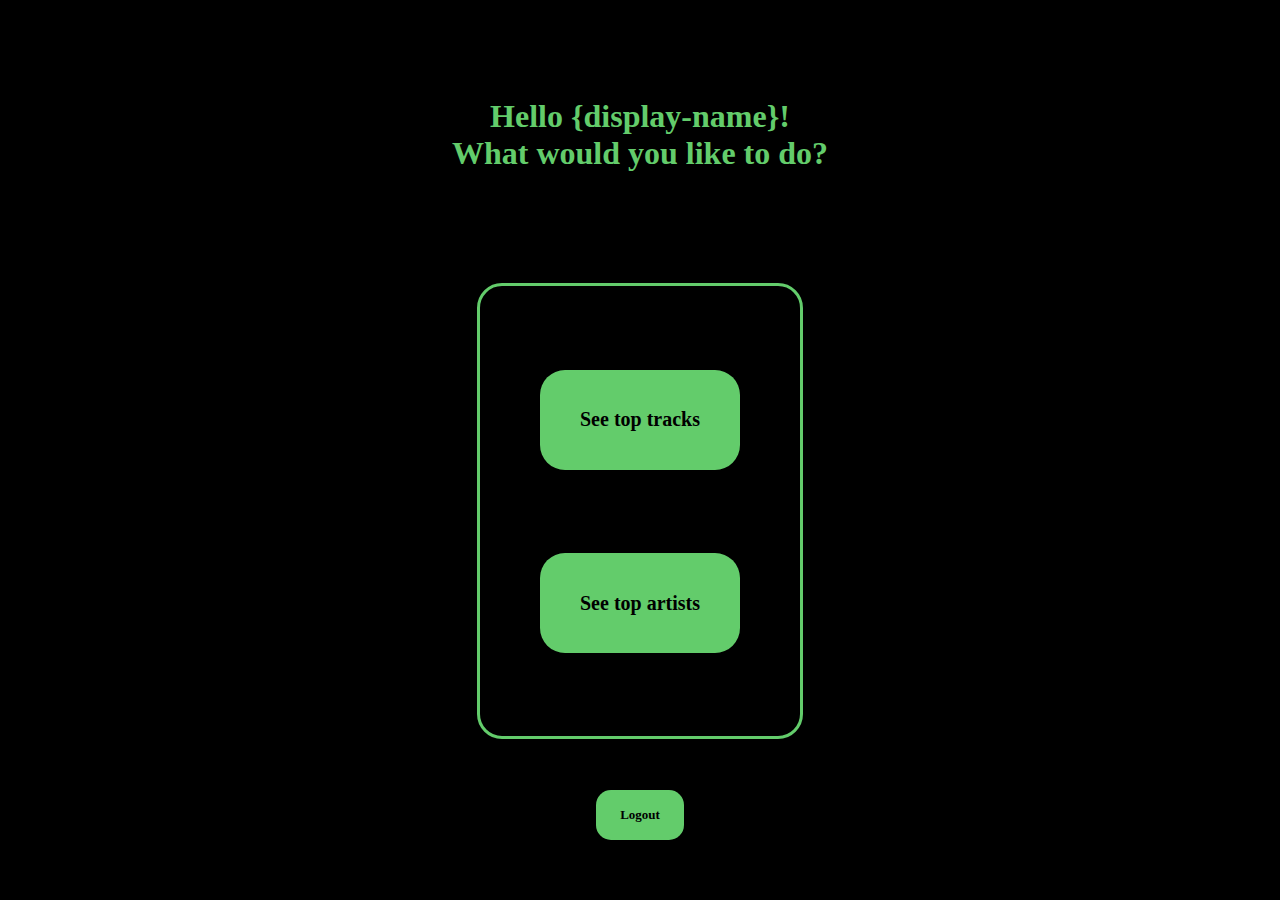
<file: dashboard.html>
<!DOCTYPE html>
<html lang="en">
<head>
    <meta charset="UTF-8">
    <meta name="viewport" content="width=device-width, initial-scale=1.0">
    <title>Document</title>
    <link rel="stylesheet" href="style.css">
</head>
<body>
    <h1>Hello {display-name}!<br>What would you like to do?</h1>
    <div class="centered" id="option-container">
        <button>See top tracks</button>
        <button>See top artists</button>
    </div>
    <button id="logout-button">Logout</button>
    <script src="app.js"></script>
</body>
</html>
</file>
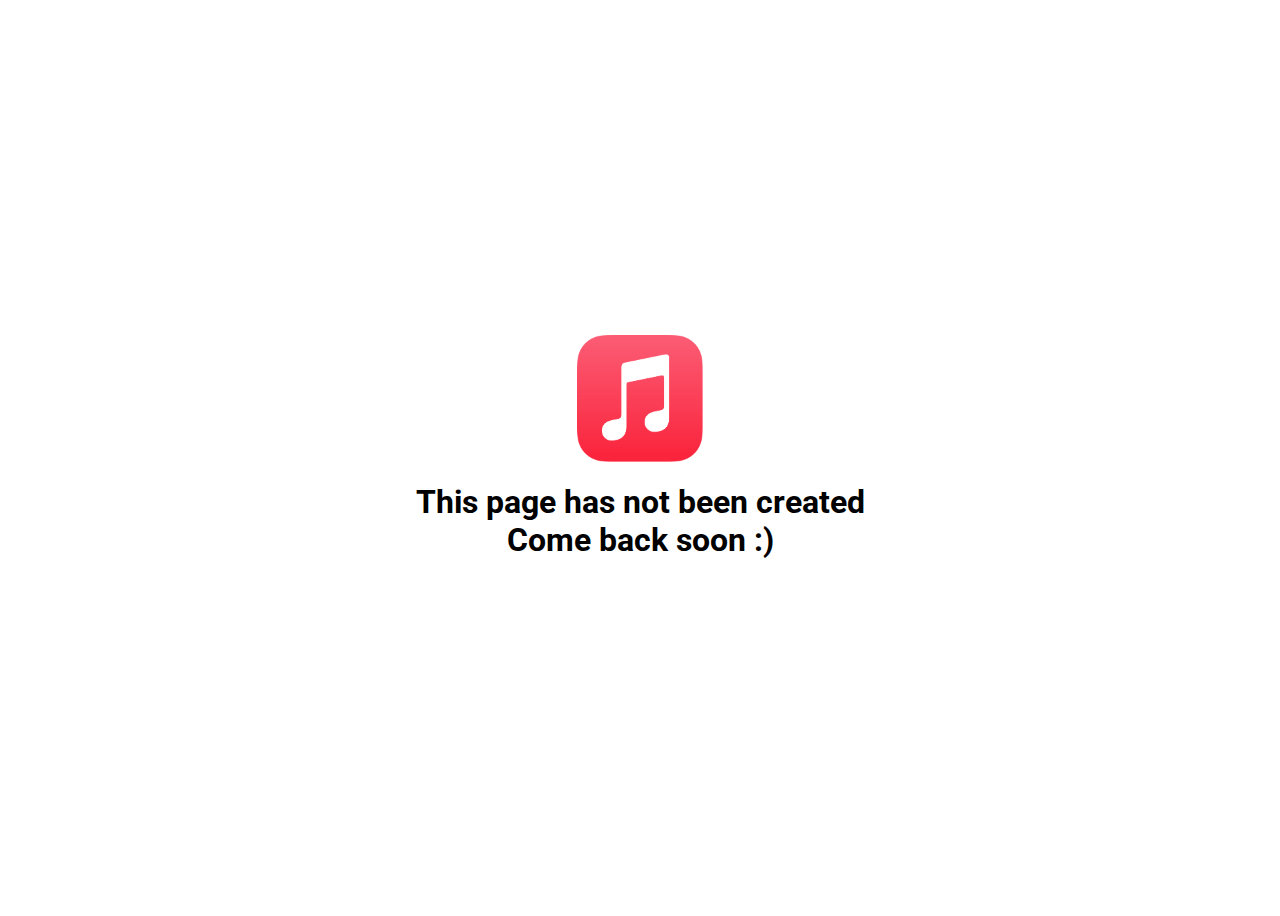
<file: docs/apple-dashboard.html>
<!DOCTYPE html>
<html lang="en">
<head>
    <meta charset="UTF-8">
    <meta name="viewport" content="width=device-width, initial-scale=1.0">
    <title>Apple Music Statistics</title>
    <link rel="stylesheet" href="apple-styles.css">
    <link href="https://fonts.googleapis.com/css2?family=Roboto:ital,wght@0,100;0,300;0,400;0,500;0,700;0,900;1,100;1,300;1,400;1,500;1,700;1,900&display=swap" rel="stylesheet">
</head>
<body>
    <img src="apple-music-logo.png" alt="">
    <h1>This page has not been created<br>Come back soon :)</h1>
</body>
</html>
</file>
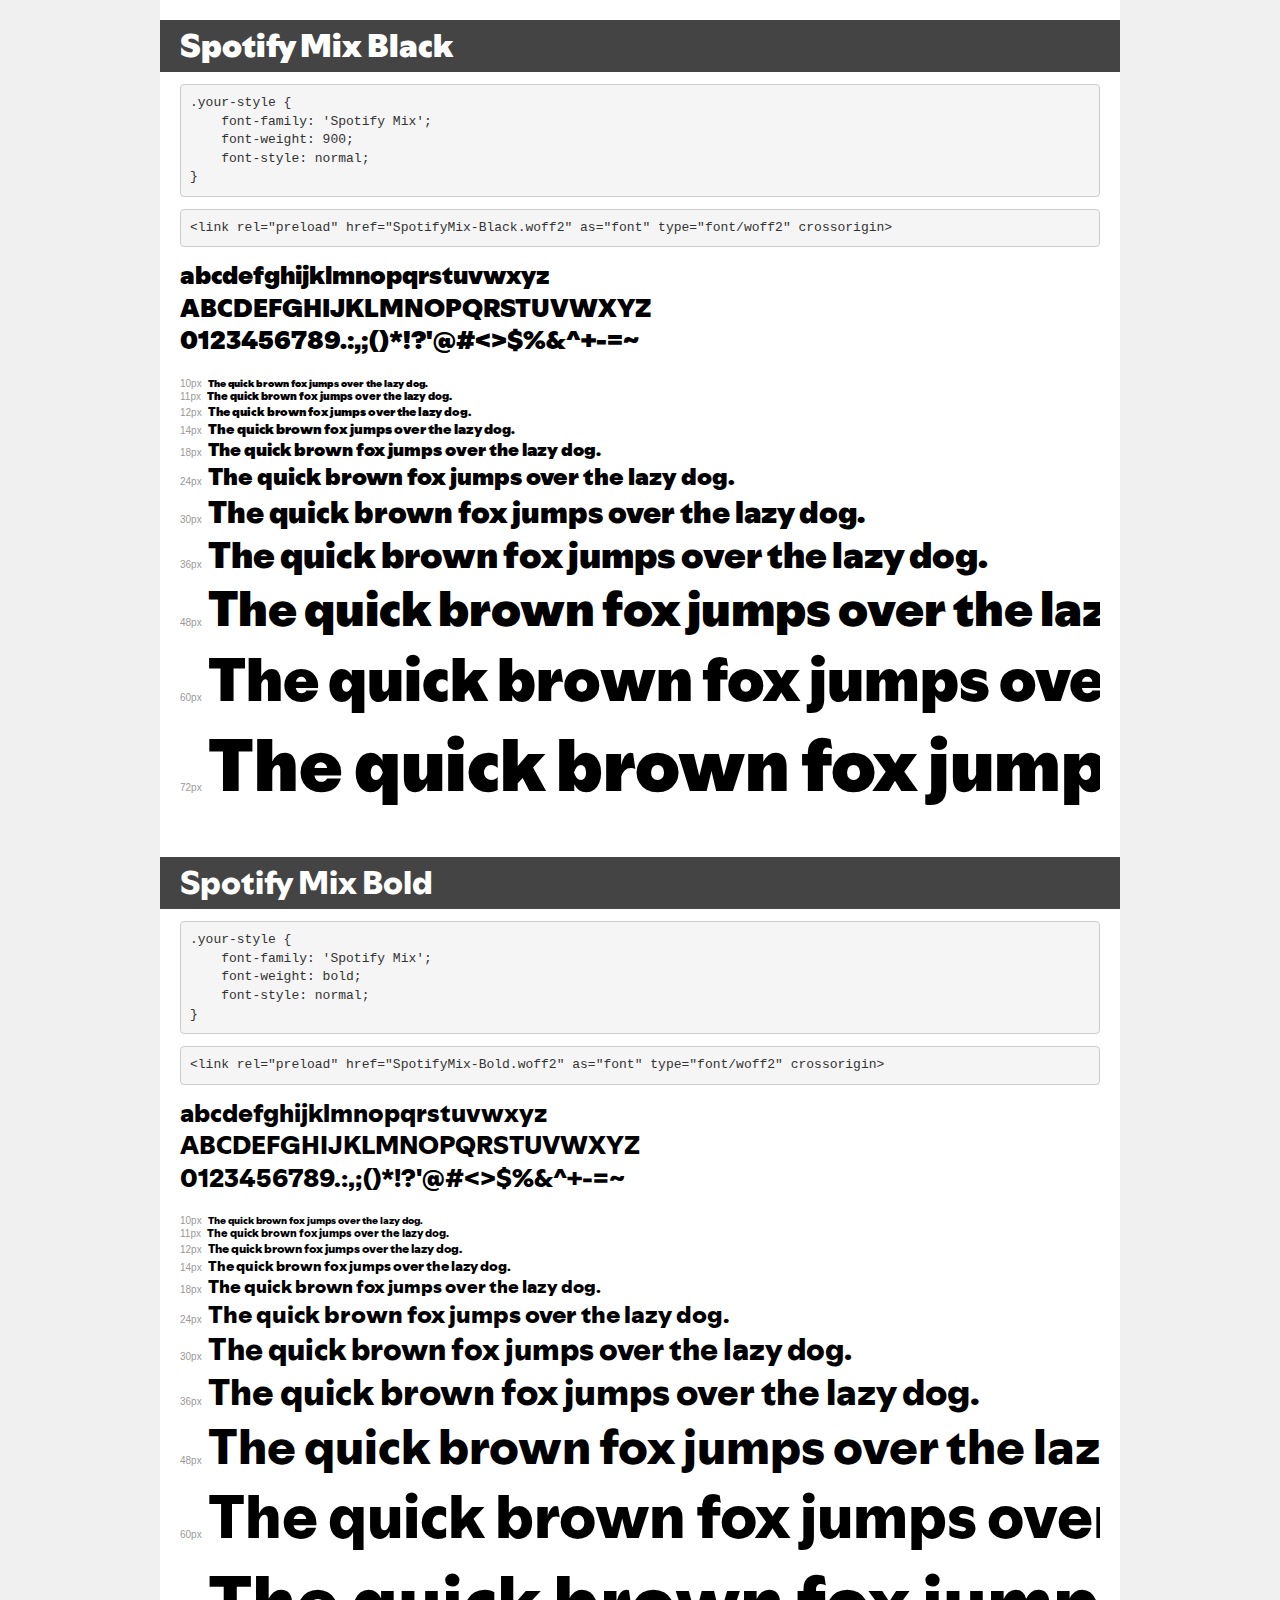
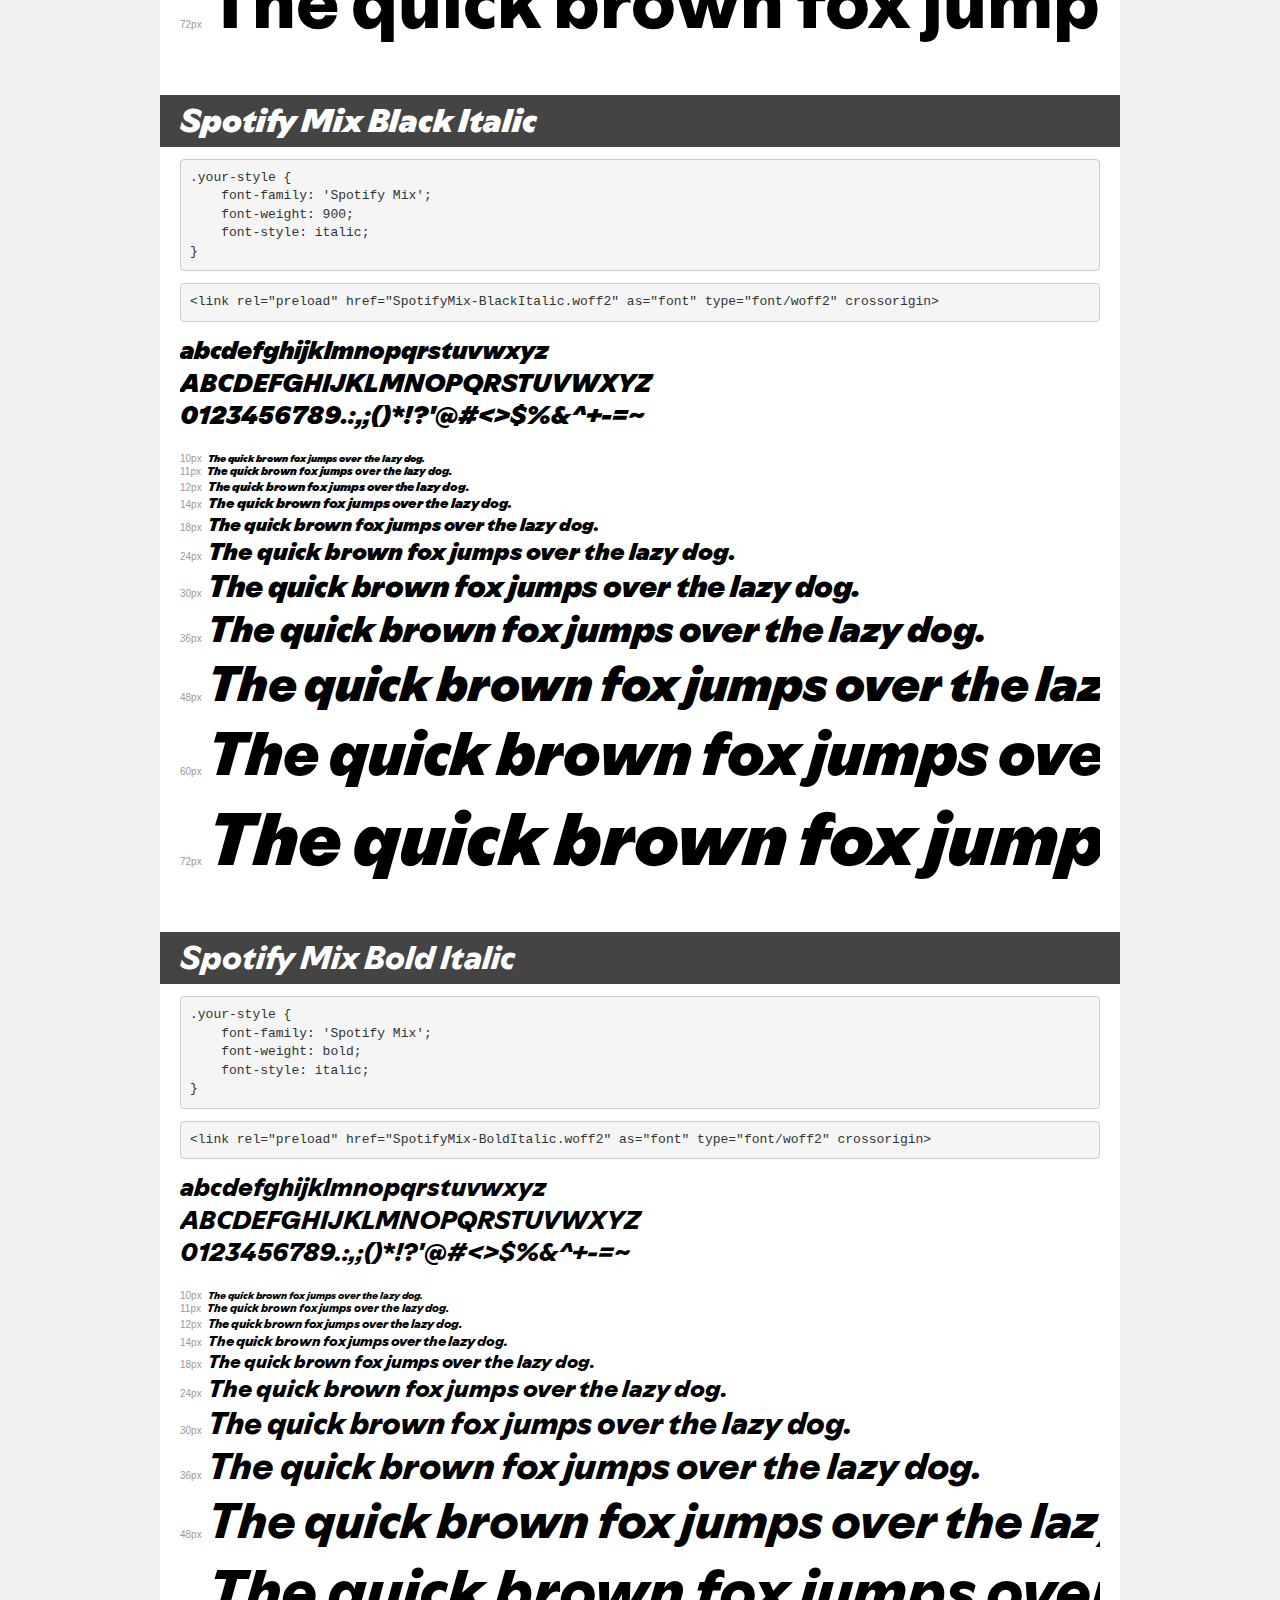
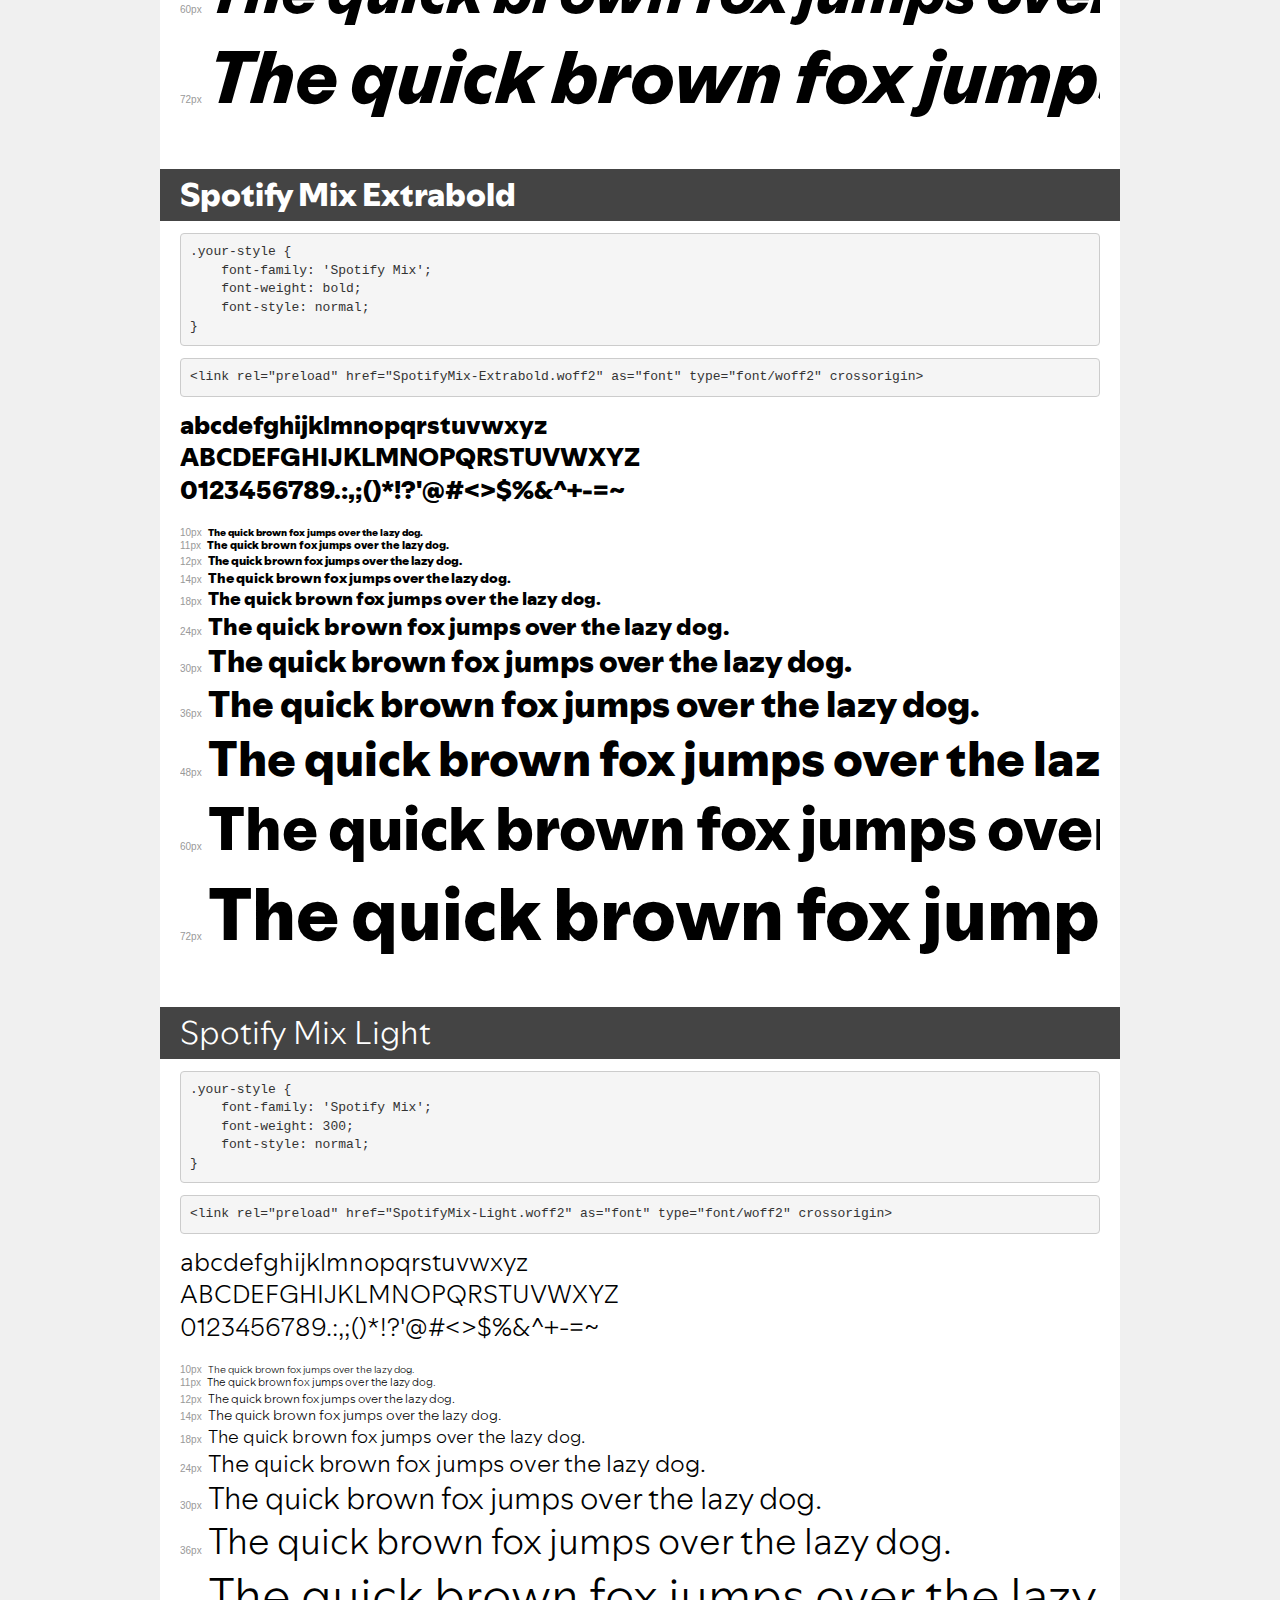
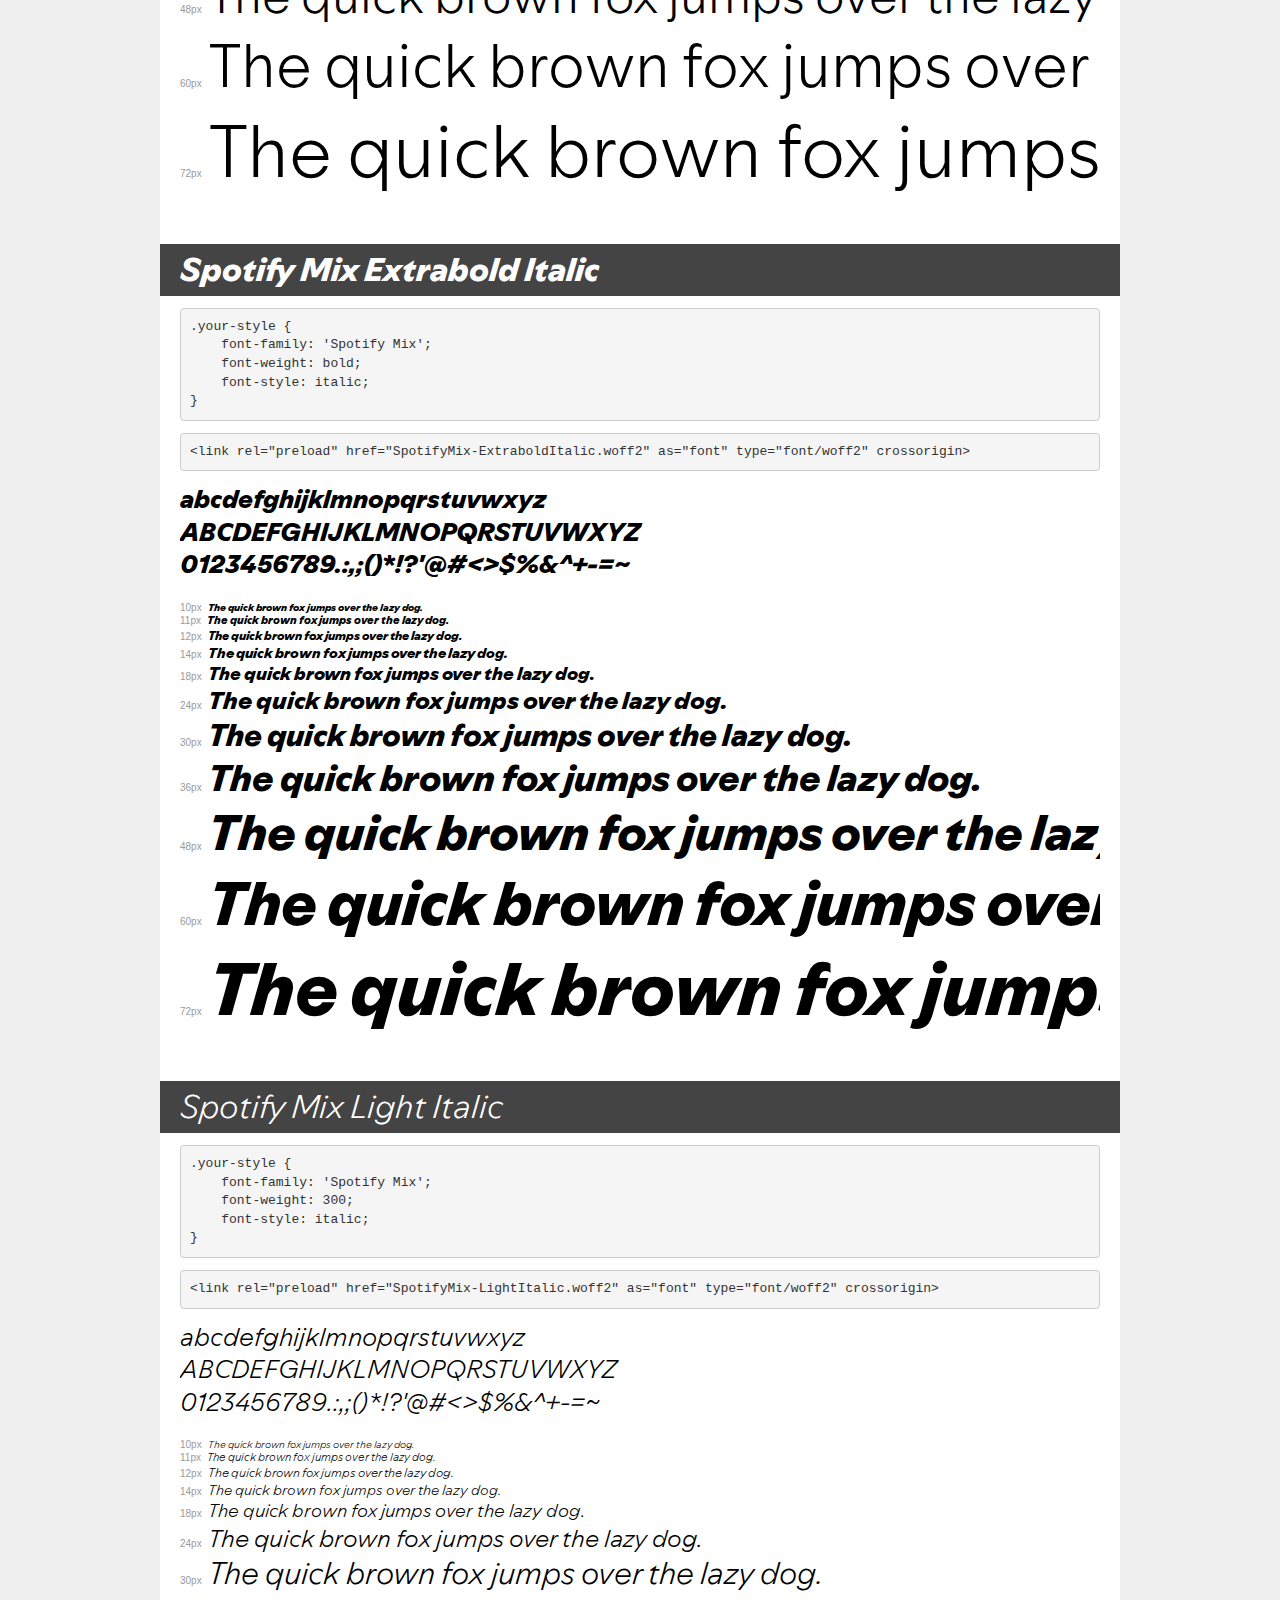
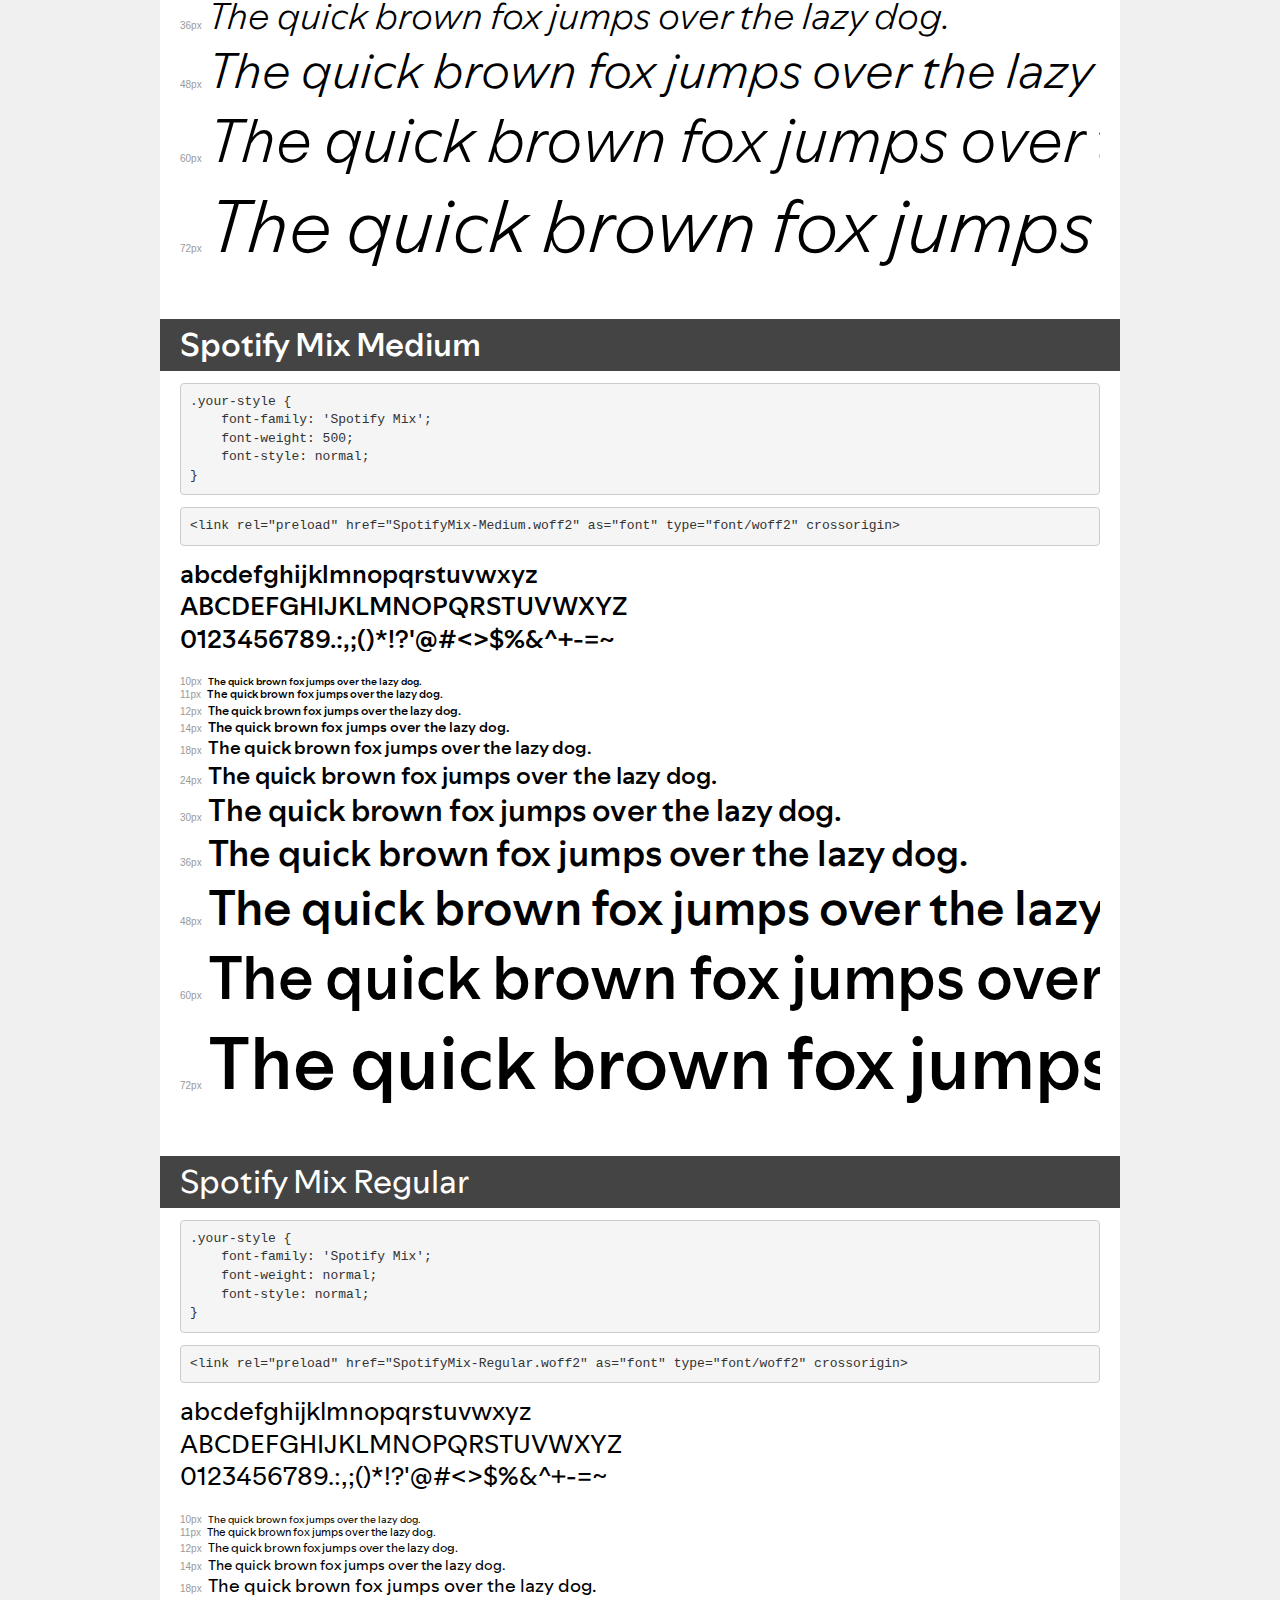
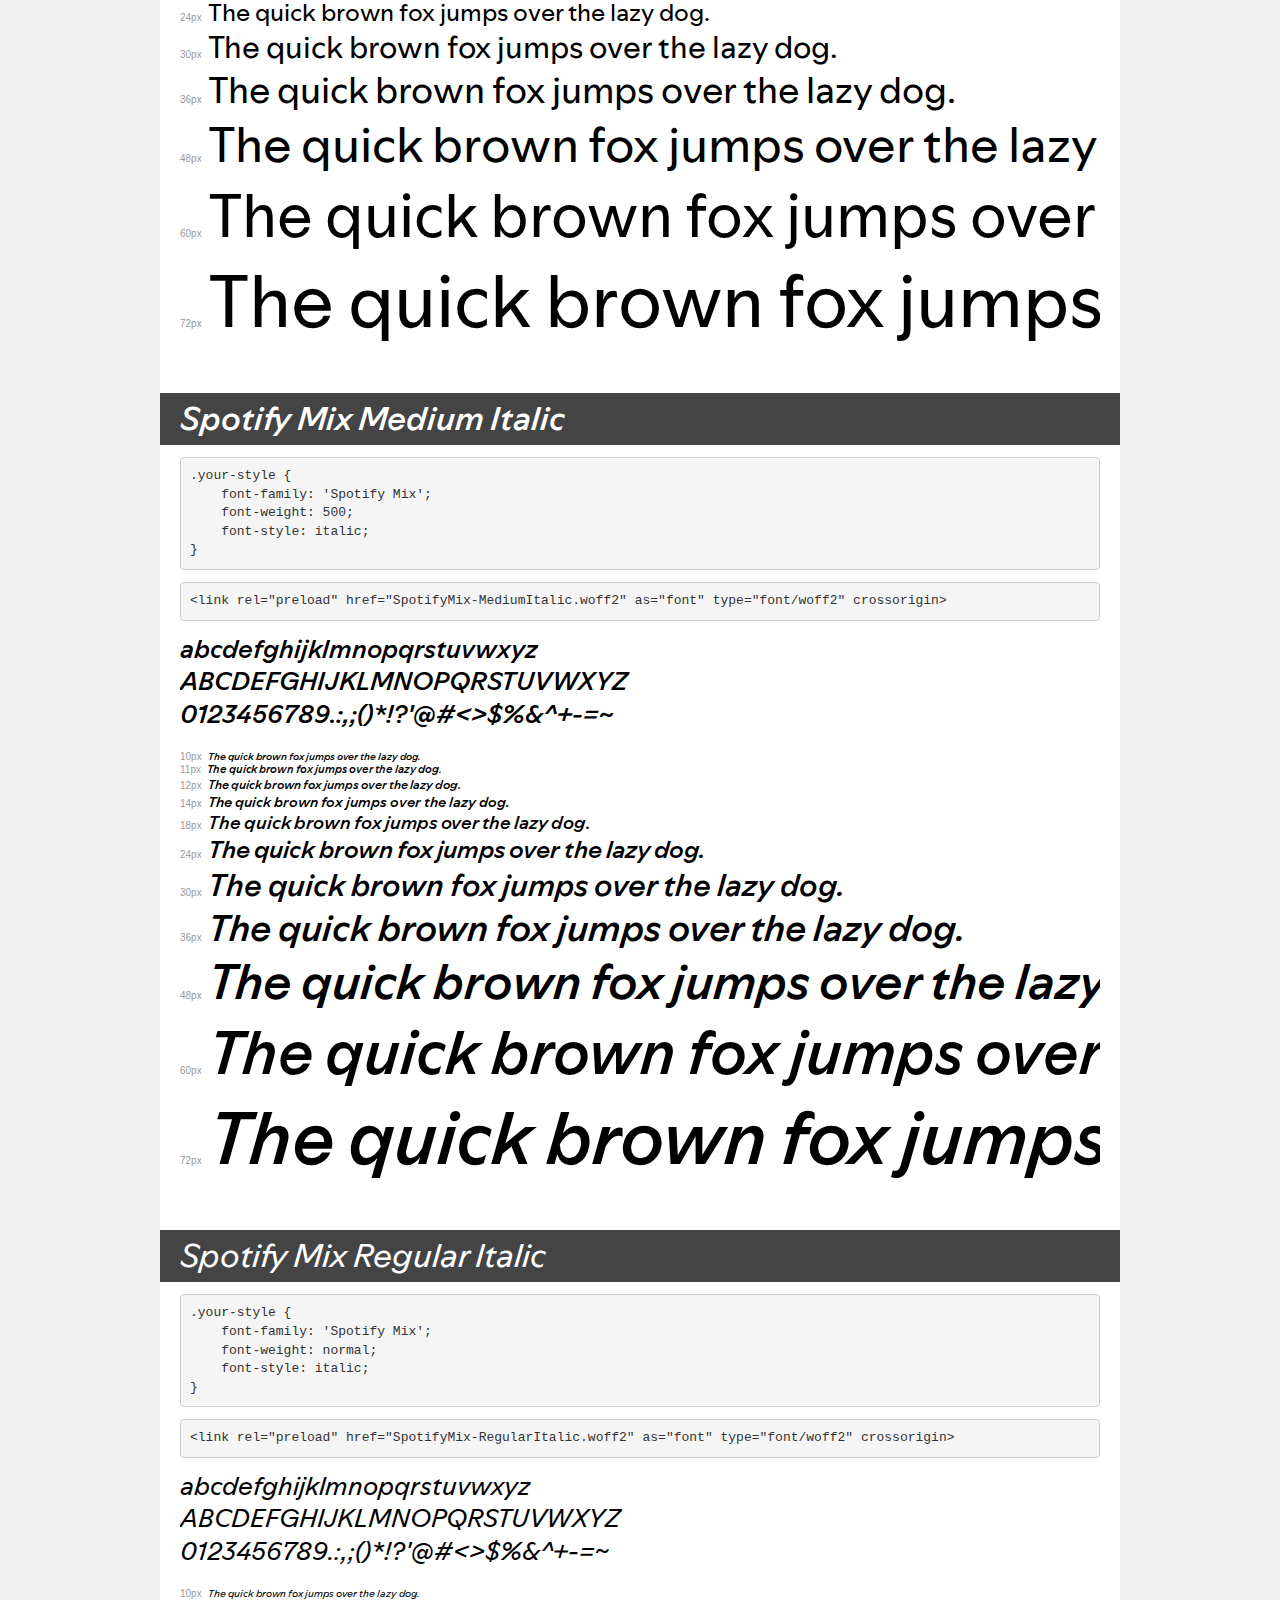
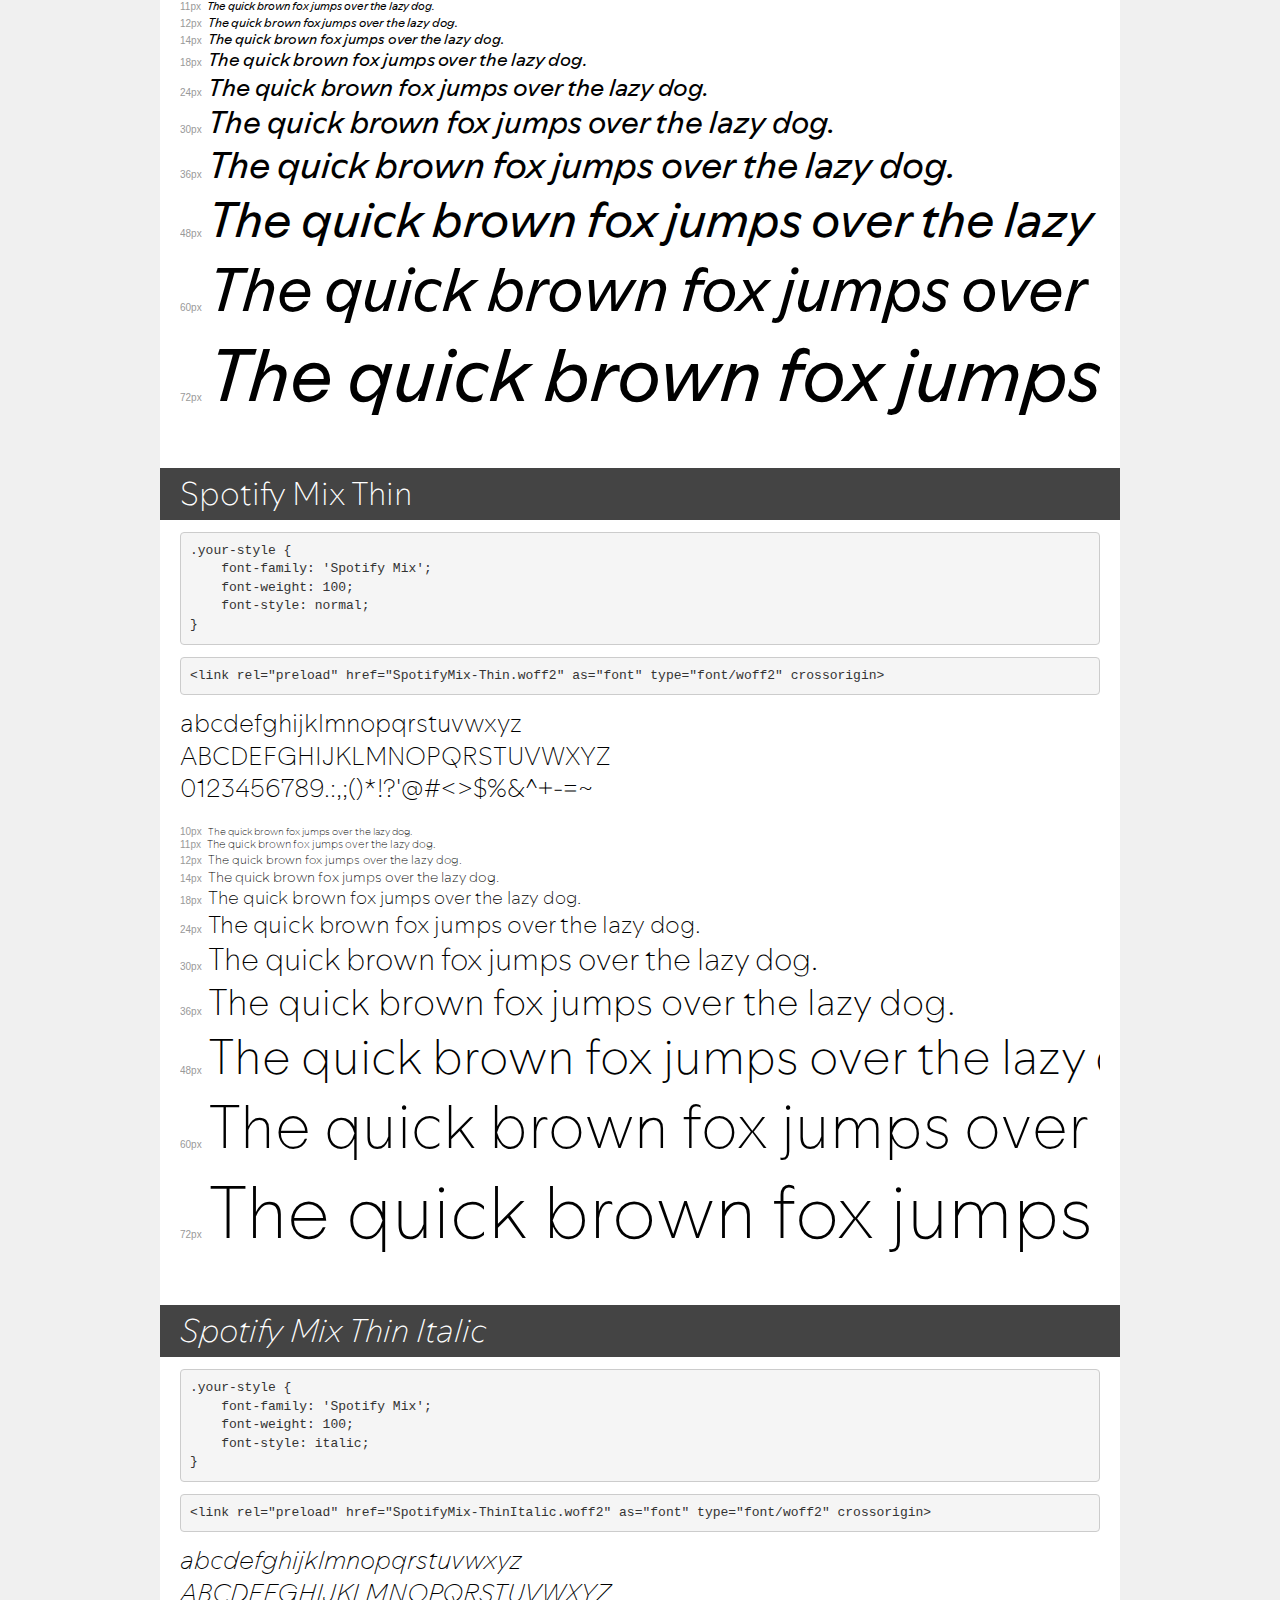
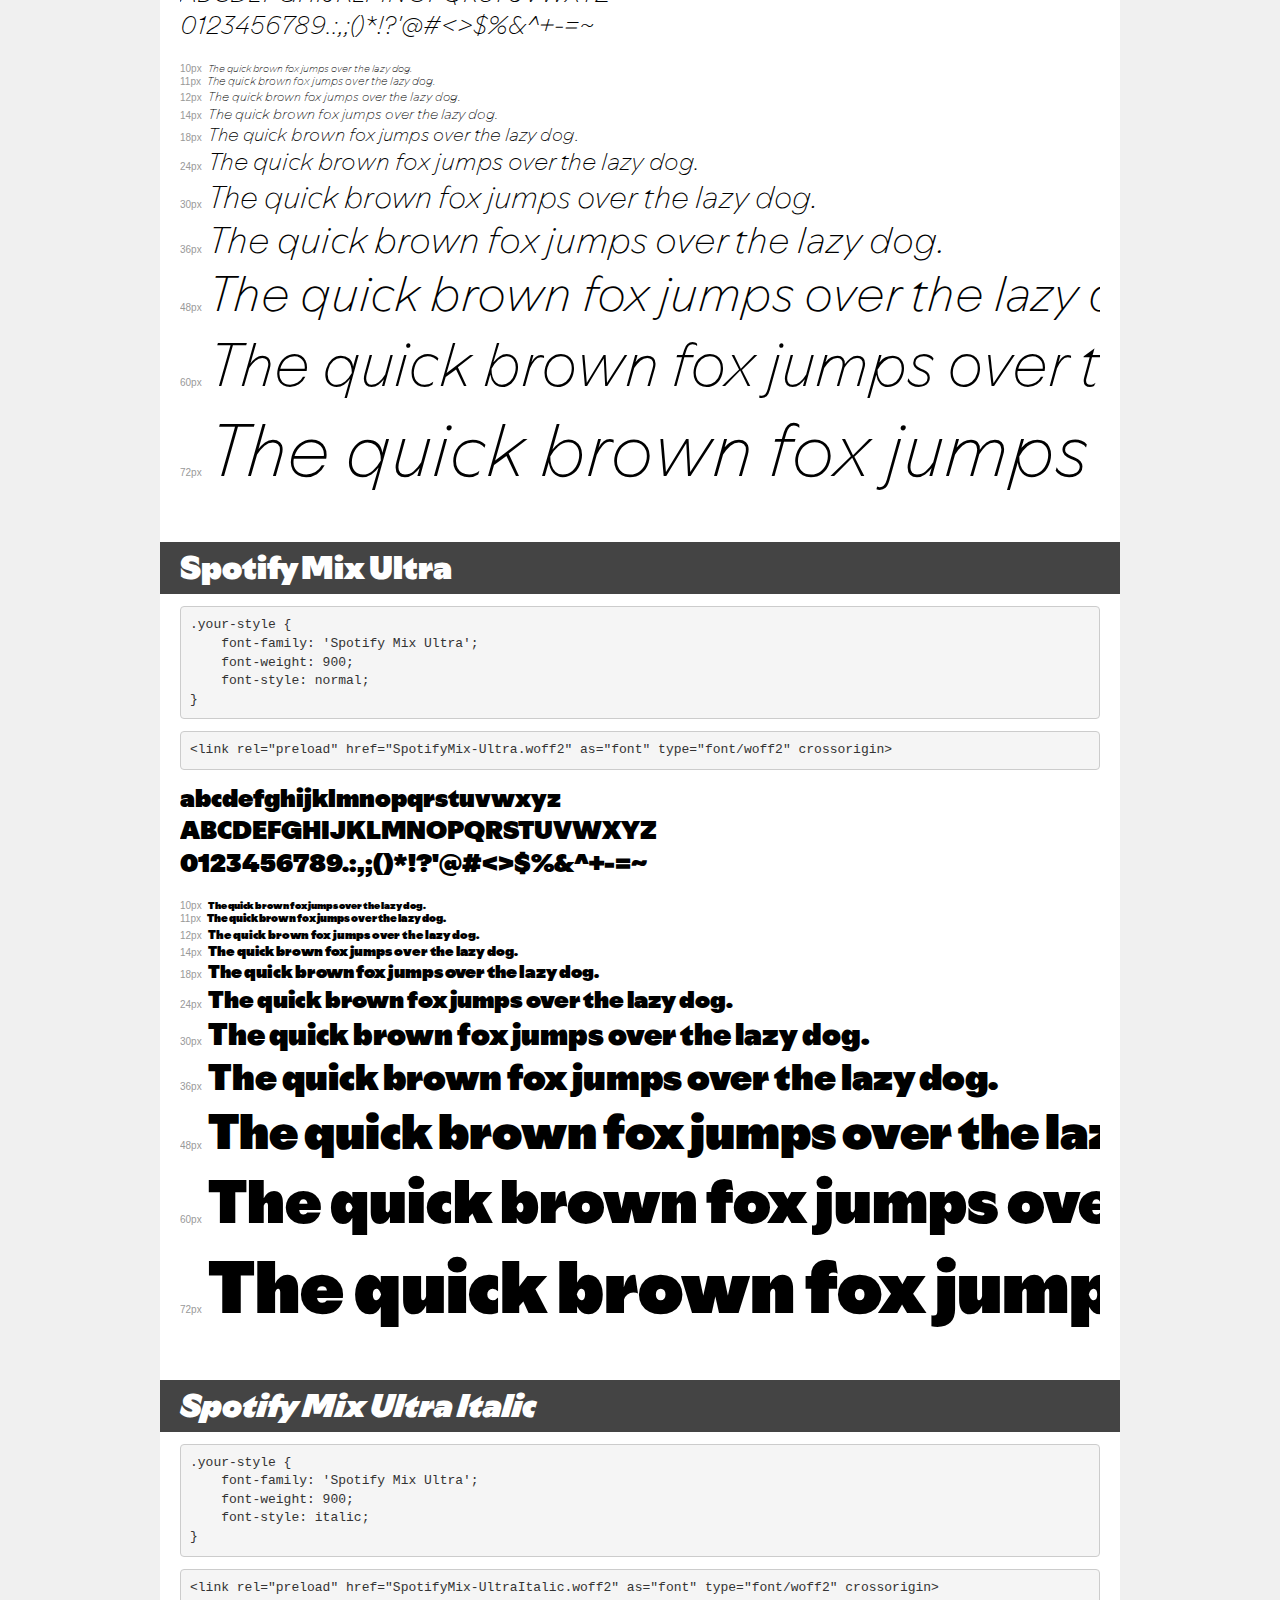
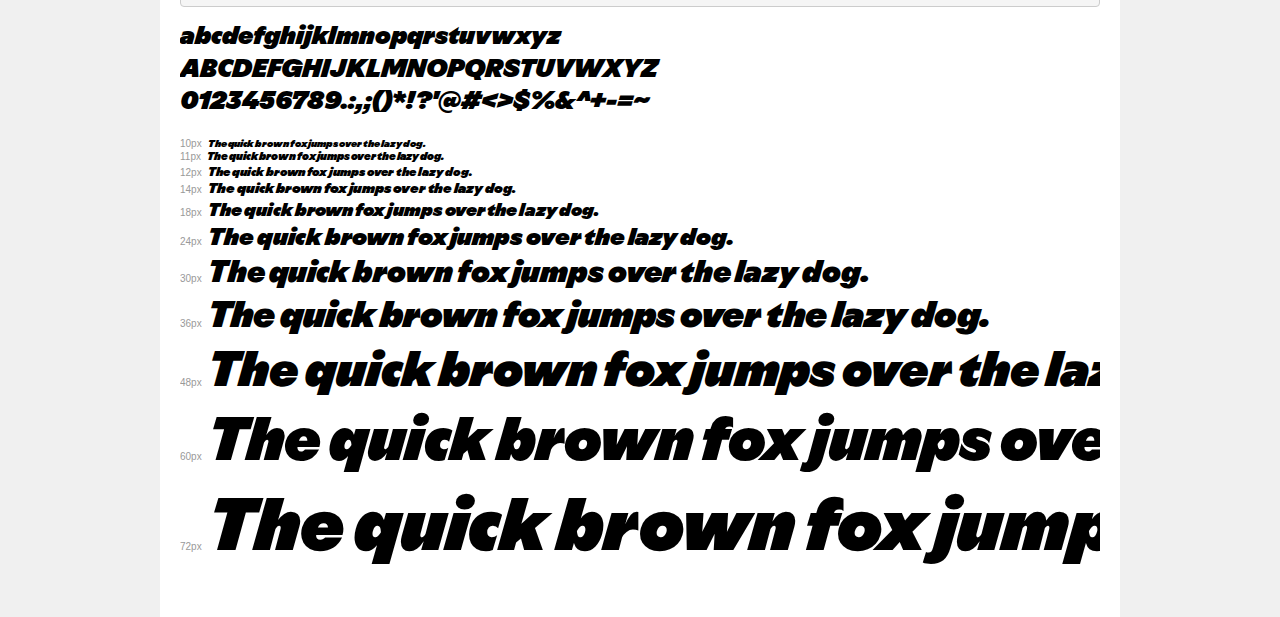
<file: docs/fonts/demo.html>
<!DOCTYPE html>
<html lang="en">
<head>
    <meta charset="utf-8">
    <meta http-equiv="X-UA-Compatible" content="IE=edge">
    <meta name="viewport" content="width=device-width, initial-scale=1">
    <meta name="robots" content="noindex, noarchive">
    <meta name="format-detection" content="telephone=no">
    <title>Transfonter demo</title>
    <link href="stylesheet.css" rel="stylesheet">
    <style>
        /*
        http://meyerweb.com/eric/tools/css/reset/
        v2.0 | 20110126
        License: none (public domain)
        */
        html, body, div, span, applet, object, iframe,
        h1, h2, h3, h4, h5, h6, p, blockquote, pre,
        a, abbr, acronym, address, big, cite, code,
        del, dfn, em, img, ins, kbd, q, s, samp,
        small, strike, strong, sub, sup, tt, var,
        b, u, i, center,
        dl, dt, dd, ol, ul, li,
        fieldset, form, label, legend,
        table, caption, tbody, tfoot, thead, tr, th, td,
        article, aside, canvas, details, embed,
        figure, figcaption, footer, header, hgroup,
        menu, nav, output, ruby, section, summary,
        time, mark, audio, video {
            margin: 0;
            padding: 0;
            border: 0;
            font-size: 100%;
            font: inherit;
            vertical-align: baseline;
        }
        /* HTML5 display-role reset for older browsers */
        article, aside, details, figcaption, figure,
        footer, header, hgroup, menu, nav, section {
            display: block;
        }
        body {
            line-height: 1;
        }
        ol, ul {
            list-style: none;
        }
        blockquote, q {
            quotes: none;
        }
        blockquote:before, blockquote:after,
        q:before, q:after {
            content: '';
            content: none;
        }
        table {
            border-collapse: collapse;
            border-spacing: 0;
        }
        /* demo styles */
        body {
            background: #f0f0f0;
            color: #000;
        }
        .page {
            background: #fff;
            width: 920px;
            margin: 0 auto;
            padding: 20px 20px 0 20px;
            overflow: hidden;
        }
        .font-container {
            overflow-x: auto;
            overflow-y: hidden;
            margin-bottom: 40px;
            line-height: 1.3;
            white-space: nowrap;
            padding-bottom: 5px;
        }
        h1 {
            position: relative;
            background: #444;
            font-size: 32px;
            color: #fff;
            padding: 10px 20px;
            margin: 0 -20px 12px -20px;
        }
        .letters {
            font-size: 25px;
            margin-bottom: 20px;
        }
        .s10:before {
            content: '10px';
        }
        .s11:before {
            content: '11px';
        }
        .s12:before {
            content: '12px';
        }
        .s14:before {
            content: '14px';
        }
        .s18:before {
            content: '18px';
        }
        .s24:before {
            content: '24px';
        }
        .s30:before {
            content: '30px';
        }
        .s36:before {
            content: '36px';
        }
        .s48:before {
            content: '48px';
        }
        .s60:before {
            content: '60px';
        }
        .s72:before {
            content: '72px';
        }
        .s10:before, .s11:before, .s12:before, .s14:before,
        .s18:before, .s24:before, .s30:before, .s36:before,
        .s48:before, .s60:before, .s72:before {
            font-family: Arial, sans-serif;
            font-size: 10px;
            font-weight: normal;
            font-style: normal;
            color: #999;
            padding-right: 6px;
        }
        pre {
            display: block;
            padding: 9px;
            margin: 0 0 12px;
            font-family: Monaco, Menlo, Consolas, "Courier New", monospace;
            font-size: 13px;
            line-height: 1.428571429;
            color: #333;
            font-weight: normal;
            font-style: normal;
            background-color: #f5f5f5;
            border: 1px solid #ccc;
            overflow-x: auto;
            border-radius: 4px;
        }
        /* responsive */
        @media (max-width: 959px) {
            .page {
                width: auto;
                margin: 0;
            }
        }
    </style>
</head>
<body>
<div class="page">
    <div class="demo">
        <h1 style="font-family: 'Spotify Mix'; font-weight: 900; font-style: normal;">Spotify Mix Black</h1>
        <pre title="Usage">.your-style {
    font-family: 'Spotify Mix';
    font-weight: 900;
    font-style: normal;
}</pre>
        <pre title="Preload (optional)">
&lt;link rel=&quot;preload&quot; href=&quot;SpotifyMix-Black.woff2&quot; as=&quot;font&quot; type=&quot;font/woff2&quot; crossorigin&gt;</pre>
        <div class="font-container" style="font-family: 'Spotify Mix'; font-weight: 900; font-style: normal;">
            <p class="letters">
                abcdefghijklmnopqrstuvwxyz<br>
ABCDEFGHIJKLMNOPQRSTUVWXYZ<br>
                0123456789.:,;()*!?'@#&lt;&gt;$%&^+-=~
            </p>
            <p class="s10" style="font-size: 10px;">The quick brown fox jumps over the lazy dog.</p>
            <p class="s11" style="font-size: 11px;">The quick brown fox jumps over the lazy dog.</p>
            <p class="s12" style="font-size: 12px;">The quick brown fox jumps over the lazy dog.</p>
            <p class="s14" style="font-size: 14px;">The quick brown fox jumps over the lazy dog.</p>
            <p class="s18" style="font-size: 18px;">The quick brown fox jumps over the lazy dog.</p>
            <p class="s24" style="font-size: 24px;">The quick brown fox jumps over the lazy dog.</p>
            <p class="s30" style="font-size: 30px;">The quick brown fox jumps over the lazy dog.</p>
            <p class="s36" style="font-size: 36px;">The quick brown fox jumps over the lazy dog.</p>
            <p class="s48" style="font-size: 48px;">The quick brown fox jumps over the lazy dog.</p>
            <p class="s60" style="font-size: 60px;">The quick brown fox jumps over the lazy dog.</p>
            <p class="s72" style="font-size: 72px;">The quick brown fox jumps over the lazy dog.</p>
        </div>
    </div>

    <div class="demo">
        <h1 style="font-family: 'Spotify Mix'; font-weight: bold; font-style: normal;">Spotify Mix Bold</h1>
        <pre title="Usage">.your-style {
    font-family: 'Spotify Mix';
    font-weight: bold;
    font-style: normal;
}</pre>
        <pre title="Preload (optional)">
&lt;link rel=&quot;preload&quot; href=&quot;SpotifyMix-Bold.woff2&quot; as=&quot;font&quot; type=&quot;font/woff2&quot; crossorigin&gt;</pre>
        <div class="font-container" style="font-family: 'Spotify Mix'; font-weight: bold; font-style: normal;">
            <p class="letters">
                abcdefghijklmnopqrstuvwxyz<br>
ABCDEFGHIJKLMNOPQRSTUVWXYZ<br>
                0123456789.:,;()*!?'@#&lt;&gt;$%&^+-=~
            </p>
            <p class="s10" style="font-size: 10px;">The quick brown fox jumps over the lazy dog.</p>
            <p class="s11" style="font-size: 11px;">The quick brown fox jumps over the lazy dog.</p>
            <p class="s12" style="font-size: 12px;">The quick brown fox jumps over the lazy dog.</p>
            <p class="s14" style="font-size: 14px;">The quick brown fox jumps over the lazy dog.</p>
            <p class="s18" style="font-size: 18px;">The quick brown fox jumps over the lazy dog.</p>
            <p class="s24" style="font-size: 24px;">The quick brown fox jumps over the lazy dog.</p>
            <p class="s30" style="font-size: 30px;">The quick brown fox jumps over the lazy dog.</p>
            <p class="s36" style="font-size: 36px;">The quick brown fox jumps over the lazy dog.</p>
            <p class="s48" style="font-size: 48px;">The quick brown fox jumps over the lazy dog.</p>
            <p class="s60" style="font-size: 60px;">The quick brown fox jumps over the lazy dog.</p>
            <p class="s72" style="font-size: 72px;">The quick brown fox jumps over the lazy dog.</p>
        </div>
    </div>

    <div class="demo">
        <h1 style="font-family: 'Spotify Mix'; font-weight: 900; font-style: italic;">Spotify Mix Black Italic</h1>
        <pre title="Usage">.your-style {
    font-family: 'Spotify Mix';
    font-weight: 900;
    font-style: italic;
}</pre>
        <pre title="Preload (optional)">
&lt;link rel=&quot;preload&quot; href=&quot;SpotifyMix-BlackItalic.woff2&quot; as=&quot;font&quot; type=&quot;font/woff2&quot; crossorigin&gt;</pre>
        <div class="font-container" style="font-family: 'Spotify Mix'; font-weight: 900; font-style: italic;">
            <p class="letters">
                abcdefghijklmnopqrstuvwxyz<br>
ABCDEFGHIJKLMNOPQRSTUVWXYZ<br>
                0123456789.:,;()*!?'@#&lt;&gt;$%&^+-=~
            </p>
            <p class="s10" style="font-size: 10px;">The quick brown fox jumps over the lazy dog.</p>
            <p class="s11" style="font-size: 11px;">The quick brown fox jumps over the lazy dog.</p>
            <p class="s12" style="font-size: 12px;">The quick brown fox jumps over the lazy dog.</p>
            <p class="s14" style="font-size: 14px;">The quick brown fox jumps over the lazy dog.</p>
            <p class="s18" style="font-size: 18px;">The quick brown fox jumps over the lazy dog.</p>
            <p class="s24" style="font-size: 24px;">The quick brown fox jumps over the lazy dog.</p>
            <p class="s30" style="font-size: 30px;">The quick brown fox jumps over the lazy dog.</p>
            <p class="s36" style="font-size: 36px;">The quick brown fox jumps over the lazy dog.</p>
            <p class="s48" style="font-size: 48px;">The quick brown fox jumps over the lazy dog.</p>
            <p class="s60" style="font-size: 60px;">The quick brown fox jumps over the lazy dog.</p>
            <p class="s72" style="font-size: 72px;">The quick brown fox jumps over the lazy dog.</p>
        </div>
    </div>

    <div class="demo">
        <h1 style="font-family: 'Spotify Mix'; font-weight: bold; font-style: italic;">Spotify Mix Bold Italic</h1>
        <pre title="Usage">.your-style {
    font-family: 'Spotify Mix';
    font-weight: bold;
    font-style: italic;
}</pre>
        <pre title="Preload (optional)">
&lt;link rel=&quot;preload&quot; href=&quot;SpotifyMix-BoldItalic.woff2&quot; as=&quot;font&quot; type=&quot;font/woff2&quot; crossorigin&gt;</pre>
        <div class="font-container" style="font-family: 'Spotify Mix'; font-weight: bold; font-style: italic;">
            <p class="letters">
                abcdefghijklmnopqrstuvwxyz<br>
ABCDEFGHIJKLMNOPQRSTUVWXYZ<br>
                0123456789.:,;()*!?'@#&lt;&gt;$%&^+-=~
            </p>
            <p class="s10" style="font-size: 10px;">The quick brown fox jumps over the lazy dog.</p>
            <p class="s11" style="font-size: 11px;">The quick brown fox jumps over the lazy dog.</p>
            <p class="s12" style="font-size: 12px;">The quick brown fox jumps over the lazy dog.</p>
            <p class="s14" style="font-size: 14px;">The quick brown fox jumps over the lazy dog.</p>
            <p class="s18" style="font-size: 18px;">The quick brown fox jumps over the lazy dog.</p>
            <p class="s24" style="font-size: 24px;">The quick brown fox jumps over the lazy dog.</p>
            <p class="s30" style="font-size: 30px;">The quick brown fox jumps over the lazy dog.</p>
            <p class="s36" style="font-size: 36px;">The quick brown fox jumps over the lazy dog.</p>
            <p class="s48" style="font-size: 48px;">The quick brown fox jumps over the lazy dog.</p>
            <p class="s60" style="font-size: 60px;">The quick brown fox jumps over the lazy dog.</p>
            <p class="s72" style="font-size: 72px;">The quick brown fox jumps over the lazy dog.</p>
        </div>
    </div>

    <div class="demo">
        <h1 style="font-family: 'Spotify Mix'; font-weight: bold; font-style: normal;">Spotify Mix Extrabold</h1>
        <pre title="Usage">.your-style {
    font-family: 'Spotify Mix';
    font-weight: bold;
    font-style: normal;
}</pre>
        <pre title="Preload (optional)">
&lt;link rel=&quot;preload&quot; href=&quot;SpotifyMix-Extrabold.woff2&quot; as=&quot;font&quot; type=&quot;font/woff2&quot; crossorigin&gt;</pre>
        <div class="font-container" style="font-family: 'Spotify Mix'; font-weight: bold; font-style: normal;">
            <p class="letters">
                abcdefghijklmnopqrstuvwxyz<br>
ABCDEFGHIJKLMNOPQRSTUVWXYZ<br>
                0123456789.:,;()*!?'@#&lt;&gt;$%&^+-=~
            </p>
            <p class="s10" style="font-size: 10px;">The quick brown fox jumps over the lazy dog.</p>
            <p class="s11" style="font-size: 11px;">The quick brown fox jumps over the lazy dog.</p>
            <p class="s12" style="font-size: 12px;">The quick brown fox jumps over the lazy dog.</p>
            <p class="s14" style="font-size: 14px;">The quick brown fox jumps over the lazy dog.</p>
            <p class="s18" style="font-size: 18px;">The quick brown fox jumps over the lazy dog.</p>
            <p class="s24" style="font-size: 24px;">The quick brown fox jumps over the lazy dog.</p>
            <p class="s30" style="font-size: 30px;">The quick brown fox jumps over the lazy dog.</p>
            <p class="s36" style="font-size: 36px;">The quick brown fox jumps over the lazy dog.</p>
            <p class="s48" style="font-size: 48px;">The quick brown fox jumps over the lazy dog.</p>
            <p class="s60" style="font-size: 60px;">The quick brown fox jumps over the lazy dog.</p>
            <p class="s72" style="font-size: 72px;">The quick brown fox jumps over the lazy dog.</p>
        </div>
    </div>

    <div class="demo">
        <h1 style="font-family: 'Spotify Mix'; font-weight: 300; font-style: normal;">Spotify Mix Light</h1>
        <pre title="Usage">.your-style {
    font-family: 'Spotify Mix';
    font-weight: 300;
    font-style: normal;
}</pre>
        <pre title="Preload (optional)">
&lt;link rel=&quot;preload&quot; href=&quot;SpotifyMix-Light.woff2&quot; as=&quot;font&quot; type=&quot;font/woff2&quot; crossorigin&gt;</pre>
        <div class="font-container" style="font-family: 'Spotify Mix'; font-weight: 300; font-style: normal;">
            <p class="letters">
                abcdefghijklmnopqrstuvwxyz<br>
ABCDEFGHIJKLMNOPQRSTUVWXYZ<br>
                0123456789.:,;()*!?'@#&lt;&gt;$%&^+-=~
            </p>
            <p class="s10" style="font-size: 10px;">The quick brown fox jumps over the lazy dog.</p>
            <p class="s11" style="font-size: 11px;">The quick brown fox jumps over the lazy dog.</p>
            <p class="s12" style="font-size: 12px;">The quick brown fox jumps over the lazy dog.</p>
            <p class="s14" style="font-size: 14px;">The quick brown fox jumps over the lazy dog.</p>
            <p class="s18" style="font-size: 18px;">The quick brown fox jumps over the lazy dog.</p>
            <p class="s24" style="font-size: 24px;">The quick brown fox jumps over the lazy dog.</p>
            <p class="s30" style="font-size: 30px;">The quick brown fox jumps over the lazy dog.</p>
            <p class="s36" style="font-size: 36px;">The quick brown fox jumps over the lazy dog.</p>
            <p class="s48" style="font-size: 48px;">The quick brown fox jumps over the lazy dog.</p>
            <p class="s60" style="font-size: 60px;">The quick brown fox jumps over the lazy dog.</p>
            <p class="s72" style="font-size: 72px;">The quick brown fox jumps over the lazy dog.</p>
        </div>
    </div>

    <div class="demo">
        <h1 style="font-family: 'Spotify Mix'; font-weight: bold; font-style: italic;">Spotify Mix Extrabold Italic</h1>
        <pre title="Usage">.your-style {
    font-family: 'Spotify Mix';
    font-weight: bold;
    font-style: italic;
}</pre>
        <pre title="Preload (optional)">
&lt;link rel=&quot;preload&quot; href=&quot;SpotifyMix-ExtraboldItalic.woff2&quot; as=&quot;font&quot; type=&quot;font/woff2&quot; crossorigin&gt;</pre>
        <div class="font-container" style="font-family: 'Spotify Mix'; font-weight: bold; font-style: italic;">
            <p class="letters">
                abcdefghijklmnopqrstuvwxyz<br>
ABCDEFGHIJKLMNOPQRSTUVWXYZ<br>
                0123456789.:,;()*!?'@#&lt;&gt;$%&^+-=~
            </p>
            <p class="s10" style="font-size: 10px;">The quick brown fox jumps over the lazy dog.</p>
            <p class="s11" style="font-size: 11px;">The quick brown fox jumps over the lazy dog.</p>
            <p class="s12" style="font-size: 12px;">The quick brown fox jumps over the lazy dog.</p>
            <p class="s14" style="font-size: 14px;">The quick brown fox jumps over the lazy dog.</p>
            <p class="s18" style="font-size: 18px;">The quick brown fox jumps over the lazy dog.</p>
            <p class="s24" style="font-size: 24px;">The quick brown fox jumps over the lazy dog.</p>
            <p class="s30" style="font-size: 30px;">The quick brown fox jumps over the lazy dog.</p>
            <p class="s36" style="font-size: 36px;">The quick brown fox jumps over the lazy dog.</p>
            <p class="s48" style="font-size: 48px;">The quick brown fox jumps over the lazy dog.</p>
            <p class="s60" style="font-size: 60px;">The quick brown fox jumps over the lazy dog.</p>
            <p class="s72" style="font-size: 72px;">The quick brown fox jumps over the lazy dog.</p>
        </div>
    </div>

    <div class="demo">
        <h1 style="font-family: 'Spotify Mix'; font-weight: 300; font-style: italic;">Spotify Mix Light Italic</h1>
        <pre title="Usage">.your-style {
    font-family: 'Spotify Mix';
    font-weight: 300;
    font-style: italic;
}</pre>
        <pre title="Preload (optional)">
&lt;link rel=&quot;preload&quot; href=&quot;SpotifyMix-LightItalic.woff2&quot; as=&quot;font&quot; type=&quot;font/woff2&quot; crossorigin&gt;</pre>
        <div class="font-container" style="font-family: 'Spotify Mix'; font-weight: 300; font-style: italic;">
            <p class="letters">
                abcdefghijklmnopqrstuvwxyz<br>
ABCDEFGHIJKLMNOPQRSTUVWXYZ<br>
                0123456789.:,;()*!?'@#&lt;&gt;$%&^+-=~
            </p>
            <p class="s10" style="font-size: 10px;">The quick brown fox jumps over the lazy dog.</p>
            <p class="s11" style="font-size: 11px;">The quick brown fox jumps over the lazy dog.</p>
            <p class="s12" style="font-size: 12px;">The quick brown fox jumps over the lazy dog.</p>
            <p class="s14" style="font-size: 14px;">The quick brown fox jumps over the lazy dog.</p>
            <p class="s18" style="font-size: 18px;">The quick brown fox jumps over the lazy dog.</p>
            <p class="s24" style="font-size: 24px;">The quick brown fox jumps over the lazy dog.</p>
            <p class="s30" style="font-size: 30px;">The quick brown fox jumps over the lazy dog.</p>
            <p class="s36" style="font-size: 36px;">The quick brown fox jumps over the lazy dog.</p>
            <p class="s48" style="font-size: 48px;">The quick brown fox jumps over the lazy dog.</p>
            <p class="s60" style="font-size: 60px;">The quick brown fox jumps over the lazy dog.</p>
            <p class="s72" style="font-size: 72px;">The quick brown fox jumps over the lazy dog.</p>
        </div>
    </div>

    <div class="demo">
        <h1 style="font-family: 'Spotify Mix'; font-weight: 500; font-style: normal;">Spotify Mix Medium</h1>
        <pre title="Usage">.your-style {
    font-family: 'Spotify Mix';
    font-weight: 500;
    font-style: normal;
}</pre>
        <pre title="Preload (optional)">
&lt;link rel=&quot;preload&quot; href=&quot;SpotifyMix-Medium.woff2&quot; as=&quot;font&quot; type=&quot;font/woff2&quot; crossorigin&gt;</pre>
        <div class="font-container" style="font-family: 'Spotify Mix'; font-weight: 500; font-style: normal;">
            <p class="letters">
                abcdefghijklmnopqrstuvwxyz<br>
ABCDEFGHIJKLMNOPQRSTUVWXYZ<br>
                0123456789.:,;()*!?'@#&lt;&gt;$%&^+-=~
            </p>
            <p class="s10" style="font-size: 10px;">The quick brown fox jumps over the lazy dog.</p>
            <p class="s11" style="font-size: 11px;">The quick brown fox jumps over the lazy dog.</p>
            <p class="s12" style="font-size: 12px;">The quick brown fox jumps over the lazy dog.</p>
            <p class="s14" style="font-size: 14px;">The quick brown fox jumps over the lazy dog.</p>
            <p class="s18" style="font-size: 18px;">The quick brown fox jumps over the lazy dog.</p>
            <p class="s24" style="font-size: 24px;">The quick brown fox jumps over the lazy dog.</p>
            <p class="s30" style="font-size: 30px;">The quick brown fox jumps over the lazy dog.</p>
            <p class="s36" style="font-size: 36px;">The quick brown fox jumps over the lazy dog.</p>
            <p class="s48" style="font-size: 48px;">The quick brown fox jumps over the lazy dog.</p>
            <p class="s60" style="font-size: 60px;">The quick brown fox jumps over the lazy dog.</p>
            <p class="s72" style="font-size: 72px;">The quick brown fox jumps over the lazy dog.</p>
        </div>
    </div>

    <div class="demo">
        <h1 style="font-family: 'Spotify Mix'; font-weight: normal; font-style: normal;">Spotify Mix Regular</h1>
        <pre title="Usage">.your-style {
    font-family: 'Spotify Mix';
    font-weight: normal;
    font-style: normal;
}</pre>
        <pre title="Preload (optional)">
&lt;link rel=&quot;preload&quot; href=&quot;SpotifyMix-Regular.woff2&quot; as=&quot;font&quot; type=&quot;font/woff2&quot; crossorigin&gt;</pre>
        <div class="font-container" style="font-family: 'Spotify Mix'; font-weight: normal; font-style: normal;">
            <p class="letters">
                abcdefghijklmnopqrstuvwxyz<br>
ABCDEFGHIJKLMNOPQRSTUVWXYZ<br>
                0123456789.:,;()*!?'@#&lt;&gt;$%&^+-=~
            </p>
            <p class="s10" style="font-size: 10px;">The quick brown fox jumps over the lazy dog.</p>
            <p class="s11" style="font-size: 11px;">The quick brown fox jumps over the lazy dog.</p>
            <p class="s12" style="font-size: 12px;">The quick brown fox jumps over the lazy dog.</p>
            <p class="s14" style="font-size: 14px;">The quick brown fox jumps over the lazy dog.</p>
            <p class="s18" style="font-size: 18px;">The quick brown fox jumps over the lazy dog.</p>
            <p class="s24" style="font-size: 24px;">The quick brown fox jumps over the lazy dog.</p>
            <p class="s30" style="font-size: 30px;">The quick brown fox jumps over the lazy dog.</p>
            <p class="s36" style="font-size: 36px;">The quick brown fox jumps over the lazy dog.</p>
            <p class="s48" style="font-size: 48px;">The quick brown fox jumps over the lazy dog.</p>
            <p class="s60" style="font-size: 60px;">The quick brown fox jumps over the lazy dog.</p>
            <p class="s72" style="font-size: 72px;">The quick brown fox jumps over the lazy dog.</p>
        </div>
    </div>

    <div class="demo">
        <h1 style="font-family: 'Spotify Mix'; font-weight: 500; font-style: italic;">Spotify Mix Medium Italic</h1>
        <pre title="Usage">.your-style {
    font-family: 'Spotify Mix';
    font-weight: 500;
    font-style: italic;
}</pre>
        <pre title="Preload (optional)">
&lt;link rel=&quot;preload&quot; href=&quot;SpotifyMix-MediumItalic.woff2&quot; as=&quot;font&quot; type=&quot;font/woff2&quot; crossorigin&gt;</pre>
        <div class="font-container" style="font-family: 'Spotify Mix'; font-weight: 500; font-style: italic;">
            <p class="letters">
                abcdefghijklmnopqrstuvwxyz<br>
ABCDEFGHIJKLMNOPQRSTUVWXYZ<br>
                0123456789.:,;()*!?'@#&lt;&gt;$%&^+-=~
            </p>
            <p class="s10" style="font-size: 10px;">The quick brown fox jumps over the lazy dog.</p>
            <p class="s11" style="font-size: 11px;">The quick brown fox jumps over the lazy dog.</p>
            <p class="s12" style="font-size: 12px;">The quick brown fox jumps over the lazy dog.</p>
            <p class="s14" style="font-size: 14px;">The quick brown fox jumps over the lazy dog.</p>
            <p class="s18" style="font-size: 18px;">The quick brown fox jumps over the lazy dog.</p>
            <p class="s24" style="font-size: 24px;">The quick brown fox jumps over the lazy dog.</p>
            <p class="s30" style="font-size: 30px;">The quick brown fox jumps over the lazy dog.</p>
            <p class="s36" style="font-size: 36px;">The quick brown fox jumps over the lazy dog.</p>
            <p class="s48" style="font-size: 48px;">The quick brown fox jumps over the lazy dog.</p>
            <p class="s60" style="font-size: 60px;">The quick brown fox jumps over the lazy dog.</p>
            <p class="s72" style="font-size: 72px;">The quick brown fox jumps over the lazy dog.</p>
        </div>
    </div>

    <div class="demo">
        <h1 style="font-family: 'Spotify Mix'; font-weight: normal; font-style: italic;">Spotify Mix Regular Italic</h1>
        <pre title="Usage">.your-style {
    font-family: 'Spotify Mix';
    font-weight: normal;
    font-style: italic;
}</pre>
        <pre title="Preload (optional)">
&lt;link rel=&quot;preload&quot; href=&quot;SpotifyMix-RegularItalic.woff2&quot; as=&quot;font&quot; type=&quot;font/woff2&quot; crossorigin&gt;</pre>
        <div class="font-container" style="font-family: 'Spotify Mix'; font-weight: normal; font-style: italic;">
            <p class="letters">
                abcdefghijklmnopqrstuvwxyz<br>
ABCDEFGHIJKLMNOPQRSTUVWXYZ<br>
                0123456789.:,;()*!?'@#&lt;&gt;$%&^+-=~
            </p>
            <p class="s10" style="font-size: 10px;">The quick brown fox jumps over the lazy dog.</p>
            <p class="s11" style="font-size: 11px;">The quick brown fox jumps over the lazy dog.</p>
            <p class="s12" style="font-size: 12px;">The quick brown fox jumps over the lazy dog.</p>
            <p class="s14" style="font-size: 14px;">The quick brown fox jumps over the lazy dog.</p>
            <p class="s18" style="font-size: 18px;">The quick brown fox jumps over the lazy dog.</p>
            <p class="s24" style="font-size: 24px;">The quick brown fox jumps over the lazy dog.</p>
            <p class="s30" style="font-size: 30px;">The quick brown fox jumps over the lazy dog.</p>
            <p class="s36" style="font-size: 36px;">The quick brown fox jumps over the lazy dog.</p>
            <p class="s48" style="font-size: 48px;">The quick brown fox jumps over the lazy dog.</p>
            <p class="s60" style="font-size: 60px;">The quick brown fox jumps over the lazy dog.</p>
            <p class="s72" style="font-size: 72px;">The quick brown fox jumps over the lazy dog.</p>
        </div>
    </div>

    <div class="demo">
        <h1 style="font-family: 'Spotify Mix'; font-weight: 100; font-style: normal;">Spotify Mix Thin</h1>
        <pre title="Usage">.your-style {
    font-family: 'Spotify Mix';
    font-weight: 100;
    font-style: normal;
}</pre>
        <pre title="Preload (optional)">
&lt;link rel=&quot;preload&quot; href=&quot;SpotifyMix-Thin.woff2&quot; as=&quot;font&quot; type=&quot;font/woff2&quot; crossorigin&gt;</pre>
        <div class="font-container" style="font-family: 'Spotify Mix'; font-weight: 100; font-style: normal;">
            <p class="letters">
                abcdefghijklmnopqrstuvwxyz<br>
ABCDEFGHIJKLMNOPQRSTUVWXYZ<br>
                0123456789.:,;()*!?'@#&lt;&gt;$%&^+-=~
            </p>
            <p class="s10" style="font-size: 10px;">The quick brown fox jumps over the lazy dog.</p>
            <p class="s11" style="font-size: 11px;">The quick brown fox jumps over the lazy dog.</p>
            <p class="s12" style="font-size: 12px;">The quick brown fox jumps over the lazy dog.</p>
            <p class="s14" style="font-size: 14px;">The quick brown fox jumps over the lazy dog.</p>
            <p class="s18" style="font-size: 18px;">The quick brown fox jumps over the lazy dog.</p>
            <p class="s24" style="font-size: 24px;">The quick brown fox jumps over the lazy dog.</p>
            <p class="s30" style="font-size: 30px;">The quick brown fox jumps over the lazy dog.</p>
            <p class="s36" style="font-size: 36px;">The quick brown fox jumps over the lazy dog.</p>
            <p class="s48" style="font-size: 48px;">The quick brown fox jumps over the lazy dog.</p>
            <p class="s60" style="font-size: 60px;">The quick brown fox jumps over the lazy dog.</p>
            <p class="s72" style="font-size: 72px;">The quick brown fox jumps over the lazy dog.</p>
        </div>
    </div>

    <div class="demo">
        <h1 style="font-family: 'Spotify Mix'; font-weight: 100; font-style: italic;">Spotify Mix Thin Italic</h1>
        <pre title="Usage">.your-style {
    font-family: 'Spotify Mix';
    font-weight: 100;
    font-style: italic;
}</pre>
        <pre title="Preload (optional)">
&lt;link rel=&quot;preload&quot; href=&quot;SpotifyMix-ThinItalic.woff2&quot; as=&quot;font&quot; type=&quot;font/woff2&quot; crossorigin&gt;</pre>
        <div class="font-container" style="font-family: 'Spotify Mix'; font-weight: 100; font-style: italic;">
            <p class="letters">
                abcdefghijklmnopqrstuvwxyz<br>
ABCDEFGHIJKLMNOPQRSTUVWXYZ<br>
                0123456789.:,;()*!?'@#&lt;&gt;$%&^+-=~
            </p>
            <p class="s10" style="font-size: 10px;">The quick brown fox jumps over the lazy dog.</p>
            <p class="s11" style="font-size: 11px;">The quick brown fox jumps over the lazy dog.</p>
            <p class="s12" style="font-size: 12px;">The quick brown fox jumps over the lazy dog.</p>
            <p class="s14" style="font-size: 14px;">The quick brown fox jumps over the lazy dog.</p>
            <p class="s18" style="font-size: 18px;">The quick brown fox jumps over the lazy dog.</p>
            <p class="s24" style="font-size: 24px;">The quick brown fox jumps over the lazy dog.</p>
            <p class="s30" style="font-size: 30px;">The quick brown fox jumps over the lazy dog.</p>
            <p class="s36" style="font-size: 36px;">The quick brown fox jumps over the lazy dog.</p>
            <p class="s48" style="font-size: 48px;">The quick brown fox jumps over the lazy dog.</p>
            <p class="s60" style="font-size: 60px;">The quick brown fox jumps over the lazy dog.</p>
            <p class="s72" style="font-size: 72px;">The quick brown fox jumps over the lazy dog.</p>
        </div>
    </div>

    <div class="demo">
        <h1 style="font-family: 'Spotify Mix Ultra'; font-weight: 900; font-style: normal;">Spotify Mix Ultra</h1>
        <pre title="Usage">.your-style {
    font-family: 'Spotify Mix Ultra';
    font-weight: 900;
    font-style: normal;
}</pre>
        <pre title="Preload (optional)">
&lt;link rel=&quot;preload&quot; href=&quot;SpotifyMix-Ultra.woff2&quot; as=&quot;font&quot; type=&quot;font/woff2&quot; crossorigin&gt;</pre>
        <div class="font-container" style="font-family: 'Spotify Mix Ultra'; font-weight: 900; font-style: normal;">
            <p class="letters">
                abcdefghijklmnopqrstuvwxyz<br>
ABCDEFGHIJKLMNOPQRSTUVWXYZ<br>
                0123456789.:,;()*!?'@#&lt;&gt;$%&^+-=~
            </p>
            <p class="s10" style="font-size: 10px;">The quick brown fox jumps over the lazy dog.</p>
            <p class="s11" style="font-size: 11px;">The quick brown fox jumps over the lazy dog.</p>
            <p class="s12" style="font-size: 12px;">The quick brown fox jumps over the lazy dog.</p>
            <p class="s14" style="font-size: 14px;">The quick brown fox jumps over the lazy dog.</p>
            <p class="s18" style="font-size: 18px;">The quick brown fox jumps over the lazy dog.</p>
            <p class="s24" style="font-size: 24px;">The quick brown fox jumps over the lazy dog.</p>
            <p class="s30" style="font-size: 30px;">The quick brown fox jumps over the lazy dog.</p>
            <p class="s36" style="font-size: 36px;">The quick brown fox jumps over the lazy dog.</p>
            <p class="s48" style="font-size: 48px;">The quick brown fox jumps over the lazy dog.</p>
            <p class="s60" style="font-size: 60px;">The quick brown fox jumps over the lazy dog.</p>
            <p class="s72" style="font-size: 72px;">The quick brown fox jumps over the lazy dog.</p>
        </div>
    </div>

    <div class="demo">
        <h1 style="font-family: 'Spotify Mix Ultra'; font-weight: 900; font-style: italic;">Spotify Mix Ultra Italic</h1>
        <pre title="Usage">.your-style {
    font-family: 'Spotify Mix Ultra';
    font-weight: 900;
    font-style: italic;
}</pre>
        <pre title="Preload (optional)">
&lt;link rel=&quot;preload&quot; href=&quot;SpotifyMix-UltraItalic.woff2&quot; as=&quot;font&quot; type=&quot;font/woff2&quot; crossorigin&gt;</pre>
        <div class="font-container" style="font-family: 'Spotify Mix Ultra'; font-weight: 900; font-style: italic;">
            <p class="letters">
                abcdefghijklmnopqrstuvwxyz<br>
ABCDEFGHIJKLMNOPQRSTUVWXYZ<br>
                0123456789.:,;()*!?'@#&lt;&gt;$%&^+-=~
            </p>
            <p class="s10" style="font-size: 10px;">The quick brown fox jumps over the lazy dog.</p>
            <p class="s11" style="font-size: 11px;">The quick brown fox jumps over the lazy dog.</p>
            <p class="s12" style="font-size: 12px;">The quick brown fox jumps over the lazy dog.</p>
            <p class="s14" style="font-size: 14px;">The quick brown fox jumps over the lazy dog.</p>
            <p class="s18" style="font-size: 18px;">The quick brown fox jumps over the lazy dog.</p>
            <p class="s24" style="font-size: 24px;">The quick brown fox jumps over the lazy dog.</p>
            <p class="s30" style="font-size: 30px;">The quick brown fox jumps over the lazy dog.</p>
            <p class="s36" style="font-size: 36px;">The quick brown fox jumps over the lazy dog.</p>
            <p class="s48" style="font-size: 48px;">The quick brown fox jumps over the lazy dog.</p>
            <p class="s60" style="font-size: 60px;">The quick brown fox jumps over the lazy dog.</p>
            <p class="s72" style="font-size: 72px;">The quick brown fox jumps over the lazy dog.</p>
        </div>
    </div>

</div>
</body>
</html>
</file>
<file: style.css>
body{
    display: flex;
    flex-direction: column;
    align-items:center;
    background-color: black;
}


h1{
    margin-top: 10vh;
    font-family:'Spotify Mix', 'Roboto';
    font-weight: bold;
    text-align: center;
    color: #63cc6b;   
}

sup{
    vertical-align: super;
    font-size: 0.5em;
}

.centered{
    display: flex;
    flex-direction: column;
    width: 50%;
    margin-top: 50%;
    justify-content: space-evenly;
    align-items: center;
}

#authBox{
    border: 3px solid #63cc6b;
    border-radius: 25px;
    max-width: 25vw;
    min-width: 220px;
    width: 50%;
    height: 50vh;
    margin-top: 10vh;
}

#login-button{
    font-family:'Spotify Mix', 'Roboto';
    font-weight: bold;
    font-style: normal;
    width: 75%;
    align-items: center;
    justify-content: center;
    border-radius: 25px;
}

#logout-button{
    margin-top: 4%;
    font-size: small;
    width: 7%;
    height: 50px;
    border-radius: 15px;
}


button{
    display: flex;
    font-family:'Spotify Mix', 'Roboto';
    font-size: 125%;
    font-weight: bold;
    font-style: normal;
    width: 75%;
    align-items: center;
    justify-content: center;
    border-radius: 25px;
    background-color: #63cc6b;
    margin-top: none;
    border: none;
    transition: transform 0.3s ease-in-out, background-color 0.3s ease-in-out, color 0.3s ease-in-out;
    width: 200px;
    height: 100px;
    cursor: default;
}

button:hover{
    transform: translateY(-10px);
    cursor: pointer;
    background-color: black;
    color: #63cc6b;
}

#option-container{
    display: flex;
    border: 3px solid #63cc6b;
    border-radius: 25px;
    max-width: 25vw;
    min-width: 220px;
    width: 50%;
    height: 50vh;
    margin-top: 10vh;
}
</file>
<file: docs/apple-styles.css>
body{
    display: flex;
    flex-direction: column;
    justify-content: center;
    align-items: center;
    height: 100vh;
}
img{
    width: 10%;
}
h1{
    font-family:'Roboto';
    text-align: center;
}
</file>
<file: docs/fonts/stylesheet.css>
@font-face {
    font-family: 'Spotify Mix';
    src: url('SpotifyMix-Black.woff2') format('woff2'),
        url('SpotifyMix-Black.woff') format('woff');
    font-weight: 900;
    font-style: normal;
    font-display: swap;
}

@font-face {
    font-family: 'Spotify Mix';
    src: url('SpotifyMix-Bold.woff2') format('woff2'),
        url('SpotifyMix-Bold.woff') format('woff');
    font-weight: bold;
    font-style: normal;
    font-display: swap;
}

@font-face {
    font-family: 'Spotify Mix';
    src: url('SpotifyMix-BlackItalic.woff2') format('woff2'),
        url('SpotifyMix-BlackItalic.woff') format('woff');
    font-weight: 900;
    font-style: italic;
    font-display: swap;
}

@font-face {
    font-family: 'Spotify Mix';
    src: url('SpotifyMix-BoldItalic.woff2') format('woff2'),
        url('SpotifyMix-BoldItalic.woff') format('woff');
    font-weight: bold;
    font-style: italic;
    font-display: swap;
}

@font-face {
    font-family: 'Spotify Mix';
    src: url('SpotifyMix-Extrabold.woff2') format('woff2'),
        url('SpotifyMix-Extrabold.woff') format('woff');
    font-weight: bold;
    font-style: normal;
    font-display: swap;
}

@font-face {
    font-family: 'Spotify Mix';
    src: url('SpotifyMix-Light.woff2') format('woff2'),
        url('SpotifyMix-Light.woff') format('woff');
    font-weight: 300;
    font-style: normal;
    font-display: swap;
}

@font-face {
    font-family: 'Spotify Mix';
    src: url('SpotifyMix-ExtraboldItalic.woff2') format('woff2'),
        url('SpotifyMix-ExtraboldItalic.woff') format('woff');
    font-weight: bold;
    font-style: italic;
    font-display: swap;
}

@font-face {
    font-family: 'Spotify Mix';
    src: url('SpotifyMix-LightItalic.woff2') format('woff2'),
        url('SpotifyMix-LightItalic.woff') format('woff');
    font-weight: 300;
    font-style: italic;
    font-display: swap;
}

@font-face {
    font-family: 'Spotify Mix';
    src: url('SpotifyMix-Medium.woff2') format('woff2'),
        url('SpotifyMix-Medium.woff') format('woff');
    font-weight: 500;
    font-style: normal;
    font-display: swap;
}

@font-face {
    font-family: 'Spotify Mix';
    src: url('SpotifyMix-Regular.woff2') format('woff2'),
        url('SpotifyMix-Regular.woff') format('woff');
    font-weight: normal;
    font-style: normal;
    font-display: swap;
}

@font-face {
    font-family: 'Spotify Mix';
    src: url('SpotifyMix-MediumItalic.woff2') format('woff2'),
        url('SpotifyMix-MediumItalic.woff') format('woff');
    font-weight: 500;
    font-style: italic;
    font-display: swap;
}

@font-face {
    font-family: 'Spotify Mix';
    src: url('SpotifyMix-RegularItalic.woff2') format('woff2'),
        url('SpotifyMix-RegularItalic.woff') format('woff');
    font-weight: normal;
    font-style: italic;
    font-display: swap;
}

@font-face {
    font-family: 'Spotify Mix';
    src: url('SpotifyMix-Thin.woff2') format('woff2'),
        url('SpotifyMix-Thin.woff') format('woff');
    font-weight: 100;
    font-style: normal;
    font-display: swap;
}

@font-face {
    font-family: 'Spotify Mix';
    src: url('SpotifyMix-ThinItalic.woff2') format('woff2'),
        url('SpotifyMix-ThinItalic.woff') format('woff');
    font-weight: 100;
    font-style: italic;
    font-display: swap;
}

@font-face {
    font-family: 'Spotify Mix Ultra';
    src: url('SpotifyMix-Ultra.woff2') format('woff2'),
        url('SpotifyMix-Ultra.woff') format('woff');
    font-weight: 900;
    font-style: normal;
    font-display: swap;
}

@font-face {
    font-family: 'Spotify Mix Ultra';
    src: url('SpotifyMix-UltraItalic.woff2') format('woff2'),
        url('SpotifyMix-UltraItalic.woff') format('woff');
    font-weight: 900;
    font-style: italic;
    font-display: swap;
}
</file>
